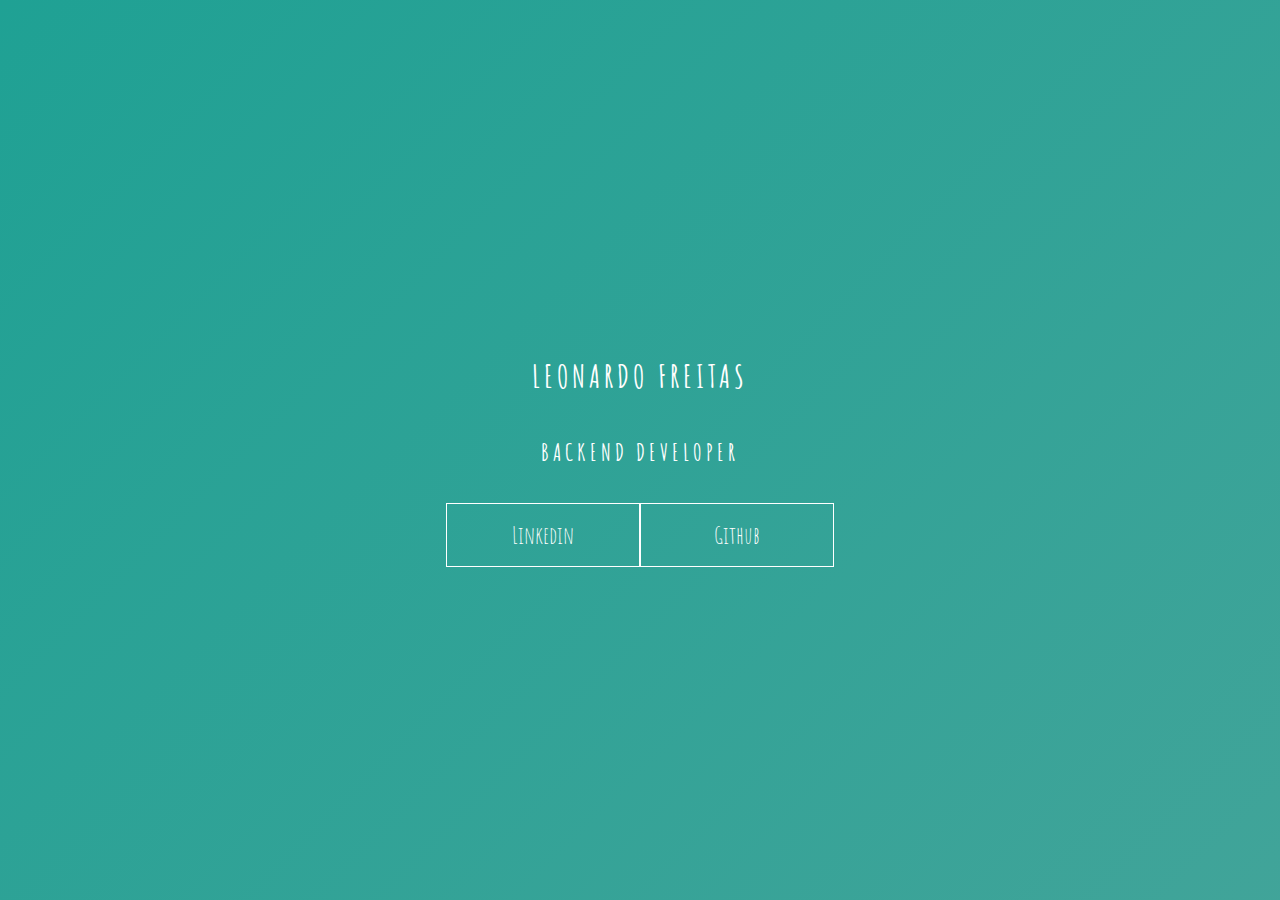
<file: keyframe_01/index.html>
<!DOCTYPE html>
<html lang="en">
<head>
    <meta charset="UTF-8">
    <meta http-equiv="X-UA-Compatible" content="IE=edge">
    <meta name="viewport" content="width=device-width, initial-scale=1.0">
    <link rel="stylesheet" href="style.css">
    <title>Document</title>
</head>
<body>
    <main class="wrapper">
        <h1>Leonardo Freitas</h1>
        <h2>Backend Developer</h2>
        <div class="social-media">
            <a href="#">Linkedin</a>
            <a href="#">Github</a>
        </div>
    </main>
</body>
</html>
</file>
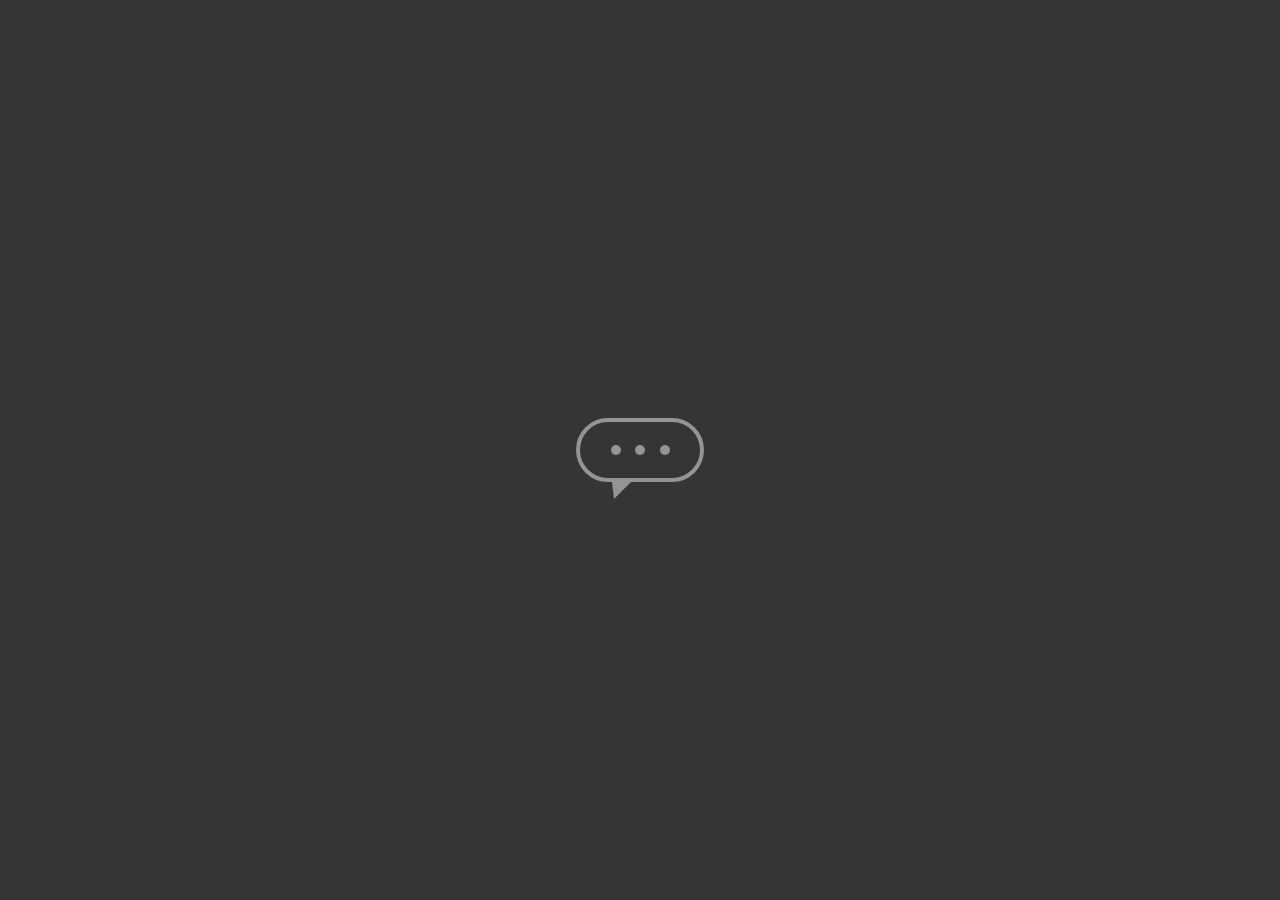
<file: keyframe_2/index.html>
<!DOCTYPE html>
<html lang="en">
<head>
    <meta charset="UTF-8">
    <meta http-equiv="X-UA-Compatible" content="IE=edge">
    <meta name="viewport" content="width=device-width, initial-scale=1.0">
    <link rel="stylesheet" href="style.css">
    <title>Document</title>
</head>
<body>
    <main class="wrapper">
        <div class="chatbot">
            <div class="chatbot__loading"></div>
            <div class="chatbot__loading"></div>
            <div class="chatbot__loading"></div>
        </div>
    </main>
</body>
</html>
</file>
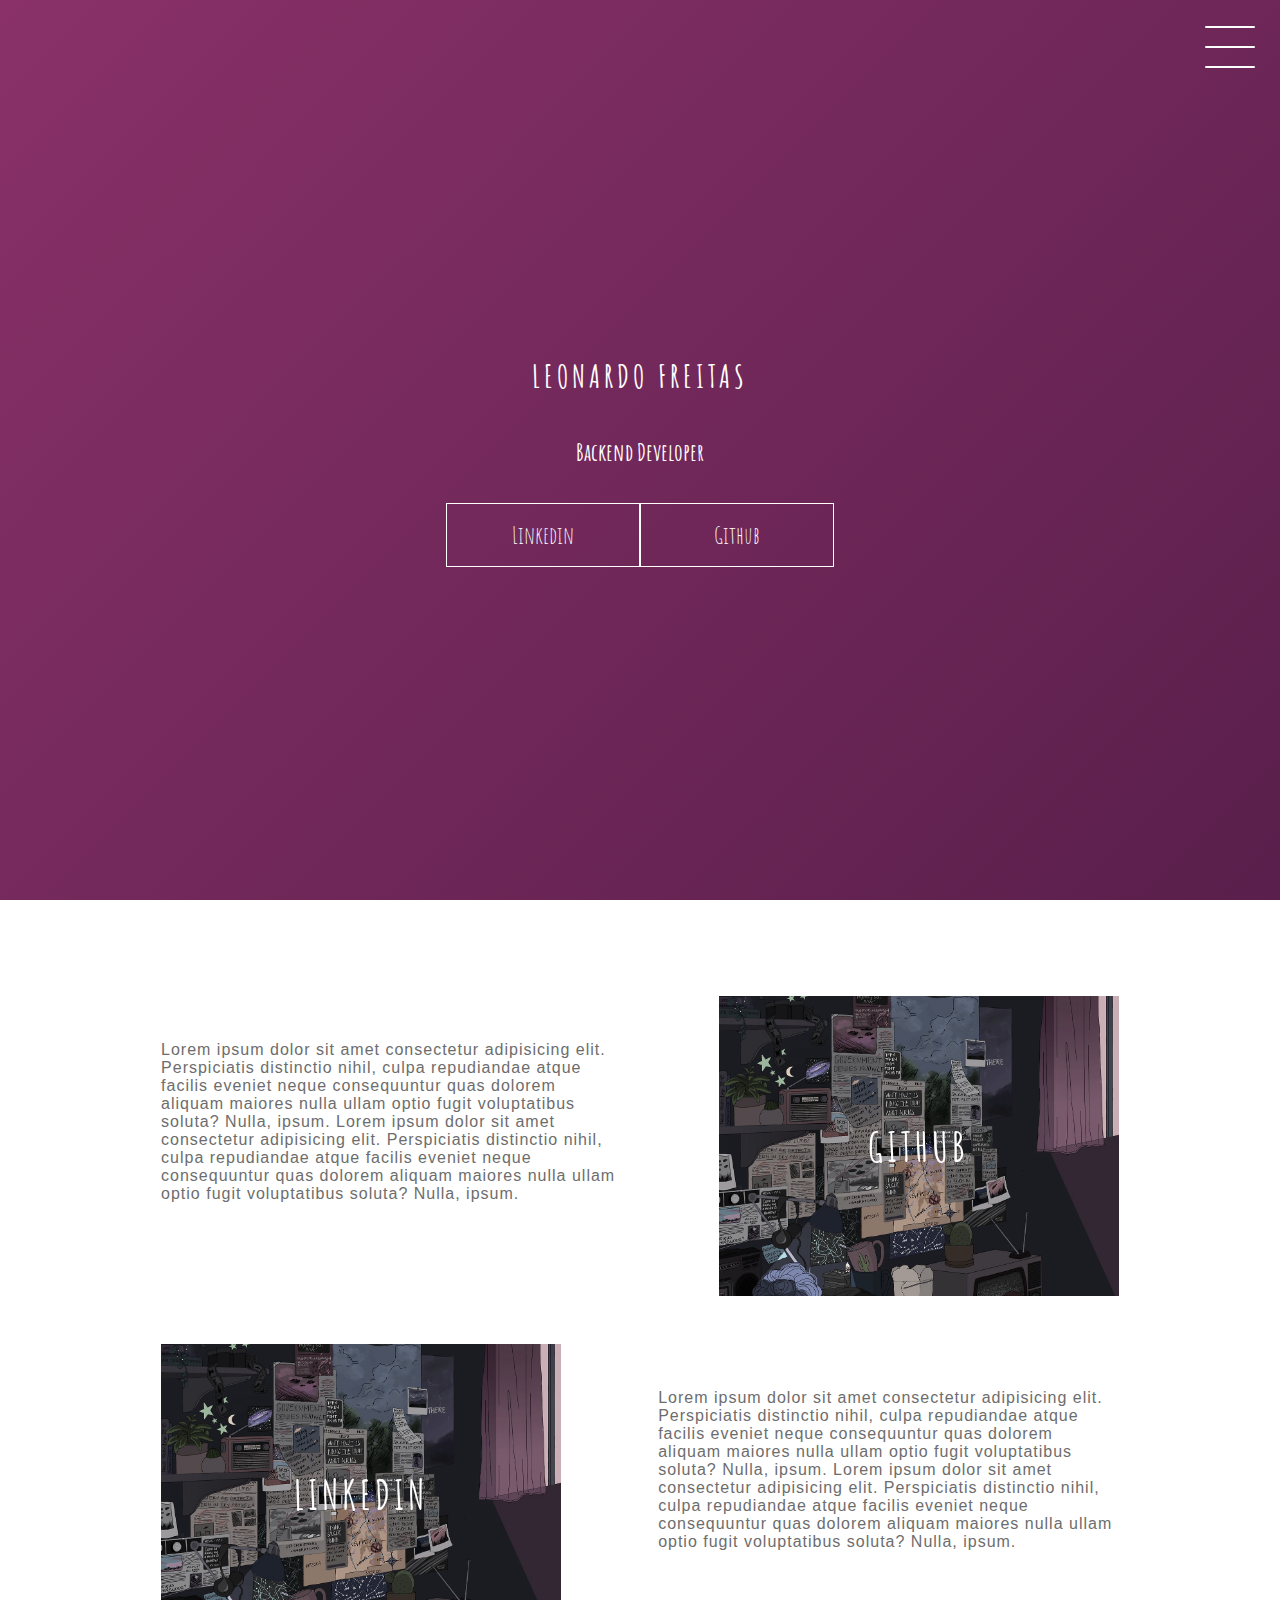
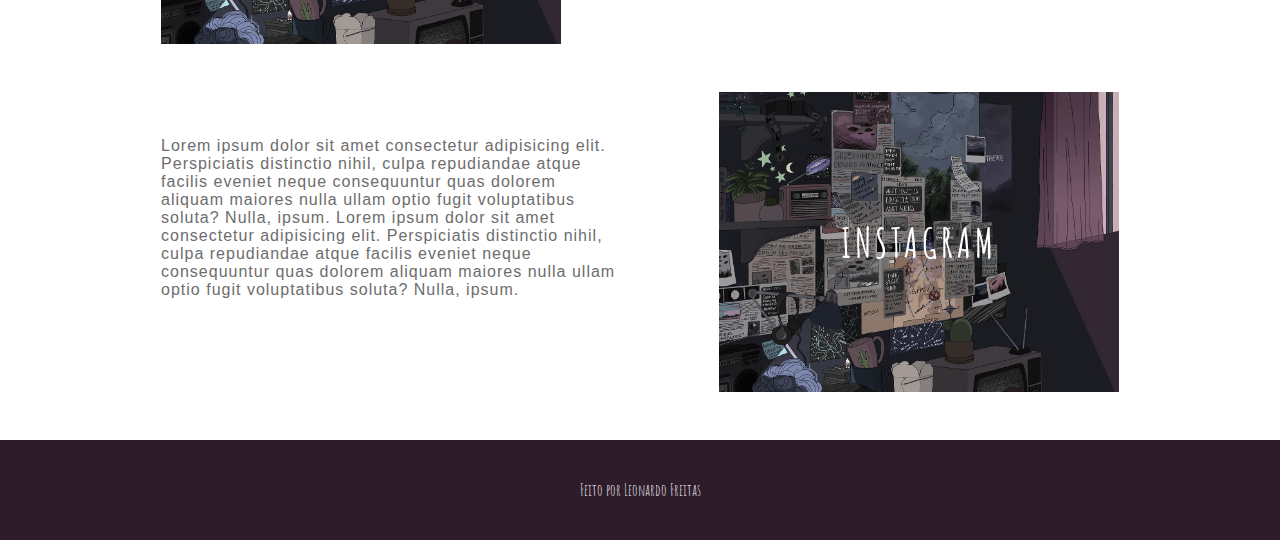
<file: projeto_final/index.html>
<!DOCTYPE html>
<html lang="en">
<head>
    <meta charset="UTF-8">
    <meta http-equiv="X-UA-Compatible" content="IE=edge">
    <meta name="viewport" content="width=device-width, initial-scale=1.0">
    <link rel="stylesheet" href="style.css">
    <title>Document</title>
</head>
<body>
    <header class="header-wrapper">
        <div class="header">
            <div class="checkbox-container">
                <div class="checkbox-wrapper">
                    <input type="checkbox" id="toggle">
                    <label class="checkbox" for="toggle">
                        <div class="trace"></div>
                        <div class="trace"></div>
                        <div class="trace"></div>
                    </label>
                    <div class="menu"></div>
                    <nav class="menu-items">
                        <ul>
                            <li>
                                <a href="index.html">Home</a>
                            </li>
                            <li>
                                <a href="#">Sobre</a>
                            </li>
                            <li>
                                <a href="#">Projetos</a>
                            </li>
                        </ul>
                    </nav>
                </div>
            </div>
        </div>
        <h1>Leonardo Freitas</h1>
        <h2>Backend Developer</h2>
        <div class="social-media">
            <a href="#">Linkedin</a>
            <a href="#">Github</a>
        </div>
    </header>
    <div class="container">
        <div class="card-container">
            <div class="card-text">Lorem ipsum dolor sit amet consectetur adipisicing elit. Perspiciatis distinctio
                nihil, culpa repudiandae atque facilis eveniet neque
                consequuntur quas dolorem aliquam maiores nulla ullam optio fugit voluptatibus soluta? Nulla, ipsum.
                Lorem ipsum dolor sit amet consectetur adipisicing elit. Perspiciatis distinctio nihil, culpa
                repudiandae atque facilis eveniet neque
                consequuntur quas dolorem aliquam maiores nulla ullam optio fugit voluptatibus soluta? Nulla, ipsum.
            </div>
            <div class="card">
                <div class="card-wrapper">
                    <h2>Github</h2>
                    <p>Veja meus projetos!</p>
                </div>
            </div>
        </div>

        <div class="card-container">
            <div class="card">
                <div class="card-wrapper">
                    <h2>Linkedin</h2>
                    <p>Vem ver minha carreira profissional!</p>
                </div>
            </div>
            <div class="card-text">Lorem ipsum dolor sit amet consectetur adipisicing elit. Perspiciatis distinctio
                nihil, culpa repudiandae atque facilis eveniet neque
                consequuntur quas dolorem aliquam maiores nulla ullam optio fugit voluptatibus soluta? Nulla, ipsum.
                Lorem ipsum dolor sit amet consectetur adipisicing elit. Perspiciatis distinctio nihil, culpa
                repudiandae atque facilis eveniet neque
                consequuntur quas dolorem aliquam maiores nulla ullam optio fugit voluptatibus soluta? Nulla, ipsum.
            </div>
        </div>

        <div class="card-container">
            <div class="card-text">Lorem ipsum dolor sit amet consectetur adipisicing elit. Perspiciatis distinctio
                nihil, culpa repudiandae atque facilis eveniet neque
                consequuntur quas dolorem aliquam maiores nulla ullam optio fugit voluptatibus soluta? Nulla, ipsum.
                Lorem ipsum dolor sit amet consectetur adipisicing elit. Perspiciatis distinctio nihil, culpa
                repudiandae atque facilis eveniet neque
                consequuntur quas dolorem aliquam maiores nulla ullam optio fugit voluptatibus soluta? Nulla, ipsum.
            </div>
            <div class="card">
                <div class="card-wrapper">
                    <h2>Instagram</h2>
                    <p>Ou mais do meu dia-a-dia ;)</p>
                </div>
            </div>
        </div>
    </div>
    <footer class="footer">
         Feito por Leonardo Freitas
    </footer>
</body>

</html>
</file>
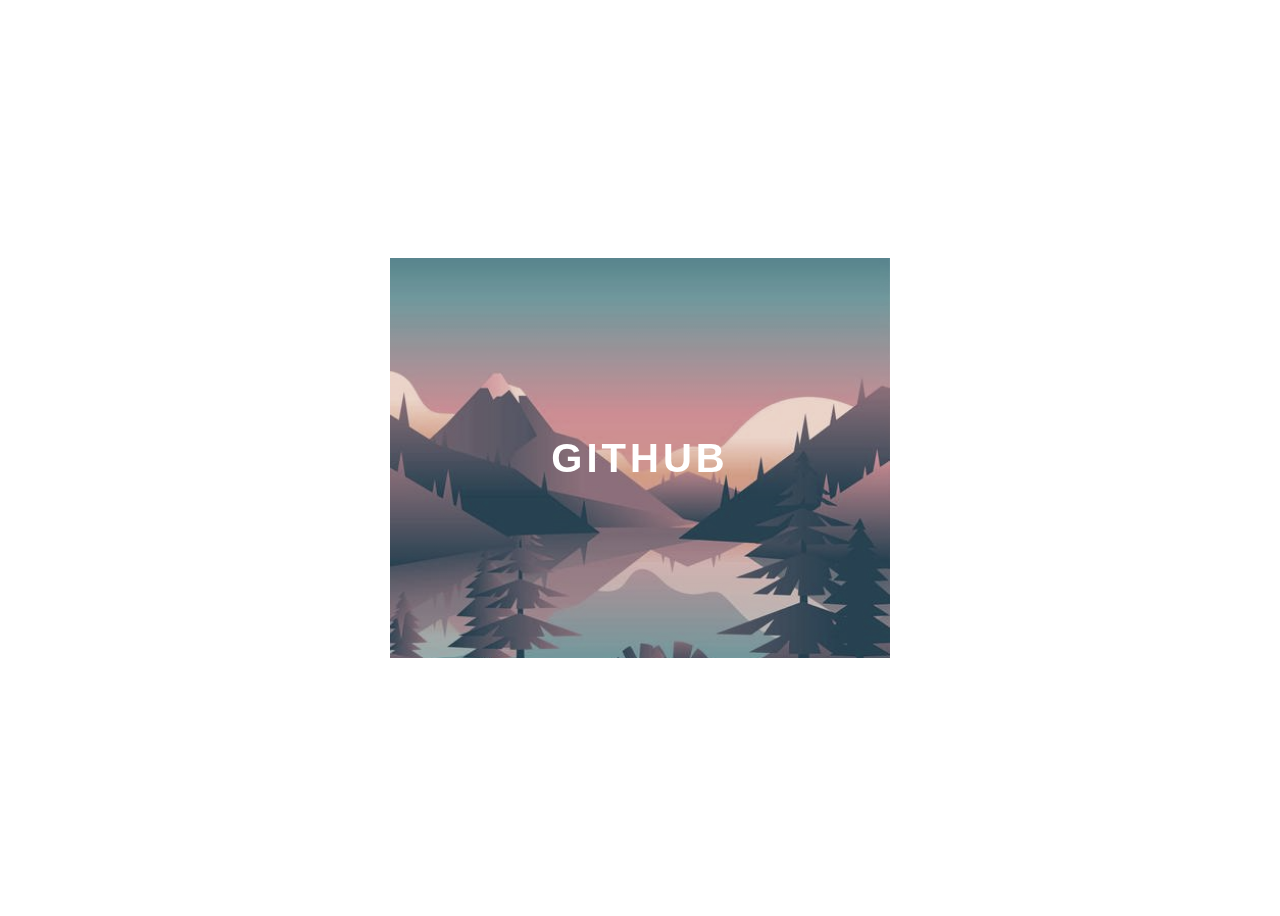
<file: transitions_2/index.html>
<!DOCTYPE html>
<html lang="en">
<head>
    <meta charset="UTF-8">
    <meta name="viewport" content="width=device-width, initial-scale=1.0">
    <link rel="stylesheet" href="style.css">
    <title>Dio</title>
</head>
<body>
    <div class="container">
        <div class="card">
            <div class="card-wrapper">
                <h2>Github</h2>
                <p>Veja meus projetos!</p>
            </div>
        </div>
    </div>
</body>
</html>
</file>
<file: keyframe_01/style.css>
@import url('https://fonts.googleapis.com/css2?family=Amatic+SC&display=swap');

body {
    margin: 0;
    padding: 0;
    color: #ffffff;
    font-family: 'amatic sc', sans-serif;
}

.wrapper {
    height: 100vh;
    width: 100vw;
    background: linear-gradient(-45deg, #5e0878, #085078, #4ca59b, #1fa194);
    background-size: 400% 400%;
    display: flex;
    flex-direction: column;
    justify-content: center;
    align-items: center;
    animation: backgroundTransition 8s ease-in-out infinite;
}

h1 {
    text-transform: uppercase;
    letter-spacing: 4px;
}

h2 {
    text-transform: uppercase;
    letter-spacing: 4px;
}

.social-media {
    margin-top: 1rem;
    display: flex;
}

a {
    text-decoration: none;
    color: #ffffff;
    font-size: 24px;
    padding: 1rem 4rem;
    border: 1px solid #ffffff;
    min-width: 4rem;
    display: flex;
    justify-content: center;
    align-items: center;
    transition: .5s cubic-bezier(0.55, 0.025, 0.675, 0.97);
}

a:hover {
    color: #085078;
    background-color: #ffffff;
}

@keyframes backgroundTransition {
    0% {
        background-position: 0% 80%;
    }
    50% {
        background-position: 80% 100% ;
    }
    100% {
        background-position: 0% 90%;
    }
}
</file>
<file: keyframe_2/style.css>
body{
    margin: 0;
    padding: 0;
    font-family: sans-serif;
}

.wrapper {
    height: 100vh;
    width: 100vw;
    background-color: rgb(53, 53, 53);
    display: flex;
    justify-content: center;
    align-items: center;
}

.chatbot {
    height: 4rem;
    width: 8rem;
    border-radius: 36px;
    border: 4px solid #949494;
    padding: 0 1rem;
    box-sizing: border-box;
    display: flex;
    justify-content: space-evenly;
    align-items: center;
    position: relative;
    transform: translateY(0);
    animation: chatTranslate 2s ease-in-out infinite;
}
.chatbot::before {
     content: '';
     width: 0;
     height: 0;
     position: absolute;
     bottom: -1.3rem;
     left: 2rem;
     border-left: 2px solid transparent;
     border-right: 17px solid transparent;
     border-top: 17px solid #949494;
}

.chatbot__loading {
    height: 10px;
    width: 10px;
    border-radius: 50%;
    background-color: #949494;
    transform: scale(1);
}

.chatbot__loading:nth-child(1) {
    animation: pulse 1.5s ease-in-out infinite;
    
}

.chatbot__loading:nth-child(2) {
    animation: pulse 1.5s ease-in-out infinite;
    animation-delay: 0.2s;
}

.chatbot__loading:nth-child(3) {
    animation: pulse 1.5s ease-in-out infinite;
    animation-delay: 0.4s;
}

@keyframes pulse {
    0% {
        transform: scale(1);
    }
    50% {
        transform: scale(1.5);
    }
    100% {
        transform: scale(1);
    }
}

@keyframes chatTranslate {
    0% {
        transform: translateY(0);
    }
    50% {
        transform: translateY(15px);
    }
    100% {
        transform: translateY(0);
    }
}
</file>
<file: projeto_final/style.css>
@import url('https://fonts.googleapis.com/css2?family=Amatic+SC&display=swap');

body {
    margin: 0;
    padding: 0;
    color: #ffffff;
    font-family: 'amatic sc', sans-serif;
}

/* HEADER */

.header-wrapper {
    height: 100vh;
    width: 100%;
    background: linear-gradient(-45deg, #050404, #2E1C2B, #4A1942, #893168);
    background-size: 400% 400%;
    display: flex;
    flex-direction: column;
    align-items: center;
    justify-content: center;
    position: relative;
    animation: backgroundTransition 8s ease-in-out infinite;
}

h1 {
    text-transform: uppercase;
    letter-spacing: 4px;
}

.social-media {
    margin-top: 1rem;
    display: flex;
}

.social-media a {
    text-decoration: none;
    color: #ffffff;
    font-size: 24px;
    padding: 1rem 4rem;
    border: 1px solid #ffffff;
    min-width: 4rem;
    display: flex;
    justify-content: center;
    align-items: center;
    transition: .5s cubic-bezier(0.55, 0.025, 0.675, 0.97);
}

a:hover {
    color: #2E1C2B;
    background-color: #ffffff;
}

@keyframes backgroundTransition {
    0% {
        background-position: 0% 80%;
    }
    50% {
        background-position: 80% 100%;
    }
    100% {
        background-position: 0% 90%;
    }
}

/* MENU HAMBURGUER */

.checkbox-container {
    display: flex;
    justify-content: center;
    align-items: center;
}

.checkbox {
    height: 100px;
    width: 100px;
    position: absolute;
    top: 0;
    right: 0;
    display: flex;
    justify-content: center;
    cursor: pointer;
    z-index: 9999;
    transition: 400ms ease-in-out 0s;
}

.checkbox .trace {
    width: 50px;
    height: 2px;
    background-color: white;
    position: absolute;
    border-radius: 4px;
    transition: 0.5s ease-in-out;
}

.checkbox .trace:nth-child(1) {
    top: 26px;
    transform: rotate(0);
}

.checkbox .trace:nth-child(2) {
    top: 46px;
    transform: rotate(0);
}

.checkbox .trace:nth-child(3) {
    top: 66px;
    transform: rotate(0);
}

#toggle {
    display: none;
}

/* MENU */

.menu {
    position: absolute;
    top: 28px;
    right: 30px;
    background: transparent;
    height: 40px;
    width: 40px;
    border-radius: 50%;
    box-shadow: 0px 0px 0px 0px white;
    z-index: -1;
    transition: 400ms ease-in-out 0s;
}

.menu-items {
    position: fixed;
    top: 0;
    left: 0;
    width: 100%;
    height: 100vh;
    display: flex;
    justify-content: center;
    align-items: center;
    z-index: 2;
    opacity: 0;
    visibility: hidden;
    transition: 400ms ease-in-out 0s;
}

.menu-items ul {
    list-style-type: none;
}

.menu-items ul li a {
    margin: 10px 0;
    color: #2E1C2B;
    text-decoration: none;
    text-transform: uppercase;
    letter-spacing: 4px;
    font-size: 40px;
}

/* ANIMAÇÃO DO MENU */

#toggle:checked + .checkbox .trace:nth-child(1) {
    transform: rotate(45deg);
    background-color: #2E1C2B;
    top: 47px;
}

#toggle:checked + .checkbox .trace:nth-child(2) {
    transform: translateX(-100px);
    width: 30px;
    visibility: hidden;
    opacity: 0;
}

#toggle:checked + .checkbox .trace:nth-child(3) {
    transform: rotate(-45deg);
    background-color: #2E1C2B;
    top: 48px;
}

#toggle:checked + .checkbox {
    background-color: white;
}

#toggle:checked ~ .menu {
    box-shadow: 0px 0px 0px 100vmax white;
    z-index: 1;
}

#toggle:checked ~ .menu-items {
    visibility: visible;
    opacity: 1;
}

/* CARDS */

.container {
    width: 100%;
    height: auto;
    display: flex;
    flex-direction: column;
    justify-content: space-between;
    align-items: center;
    margin: 3rem 0;
}

.card-container {
    display: flex;
    align-items: center;
    justify-content: space-evenly;
    width: 90%;
}

 .card {
    height: 300px;
    width: 400px;
    margin: 3rem 0 0;
    background-image: url('./room.jpg');
    background-position: center;
    background-repeat: no-repeat;
    background-size: cover;
    display: flex;
    justify-content: center;
    align-items: center;
    filter: grayscale(0.5);
    color: #ffffff;
    cursor: pointer;
    transition: 0.3s;
 }

 .card-text {
    width: 40%;
    font-family: sans-serif;
    letter-spacing: 1px;
    color: rgb(109, 109, 109);
 }

 .card-wrapper {
    text-align: center;
    display: flex;
    flex-direction: column;
    justify-content: center;
    align-items: center;
    position: relative;
 }

 .card-wrapper::before {
    content: '';
    position: absolute;
    height: 100px;
    width: 100px;
    display: block;
    border: 1px solid #ffffff;
    opacity: 0;
    transition: 0.3s;
}

.card-wrapper h2 {
    font-size: 40px;
    text-transform: uppercase;
    letter-spacing: 4px;
    margin: 0;
    transition: 0.3s;
}

.card-wrapper p {
    font-size: 0;
    visibility: hidden;
    opacity: 0;
    font-weight: bold;
    text-transform: uppercase;
    transition: 0.3s;
}

.card:hover > .card-wrapper::before {
    opacity: 1;
    width: 350px;
    height: 250px;
}

.card:hover > .card-wrapper p {
    opacity: 1;
    font-size: 14px;
    visibility: visible;
}

/* FOOTER */

.footer {
    height: 100px;
    width: 100%;
    display: flex;
    justify-content: center;
    align-items: center;
    background-color: #2E1C2B;
}

/* RESPONSIVO */

@media (max-width: 800px) {
    .social-media {
        display: flex;
        flex-direction: column;
    }
    
    .container {
        margin-top: 0;
    }

    .card-container {
        flex-direction: column;
    }

    .container .card-container.trace:nth-child(1),
    .container .card-container.trace:nth-child(3) {
        flex-direction: column-reverse;
    }

    .card {
        height: 250px;
        width: 250px;
    }

    .card-text {
        width: 90%;
        margin-top: 2rem;
        text-align: center;
    }

    .card:hover > .card-wrapper::before {
        height: 190px;
        width: 190px;
    }
}
</file>
<file: transitions_2/style.css>
body {
    font-family: sans-serif;
}

.container {
    width: 100%;
    height: 100vh;
    display: flex;
    justify-content: center;
    align-items: center;
}

.card {
    height: 400px;
    width: 500px;
    background-image: url('./landscape.jpg');
    background-position: center;
    background-repeat: no-repeat;
    background-size: cover;
    display: flex;
    justify-content: center;
    align-items: center;
    filter: grayscale(0.5);
    color: white;
    cursor: pointer;
    transition: 0.3s;

}

.card-wrapper {
    text-align: center;
    display: flex;
    flex-direction: column;
    justify-content: center;
    align-items: center;
    position: relative;
}

.card-wrapper::before {
    content: '';
    position: absolute;
    height: 100px;
    width: 100px;
    display: block;
    border: 1px solid white;
    opacity: 0;
    transition: 0.3s;
}

.card-wrapper h2 {
    font-size: 40px;
    text-transform: uppercase;
    letter-spacing: 4px;
    margin: 0;
    transition: 0.3s;
}

.card-wrapper p {
    font-size: 0;
    visibility: hidden;
    opacity: 0;
    font-weight: bold;
    text-transform: uppercase;
    transition: 0.3s;
}

.card:hover {
    filter: unset;
}

.card:hover > .card-wrapper::before {
    height: 300px;
    width: 400px;
    opacity: 1;
}

.card:hover > .card-wrapper p {
    opacity: 1;
    visibility: visible;
    font-size: 14px;
}
</file>
